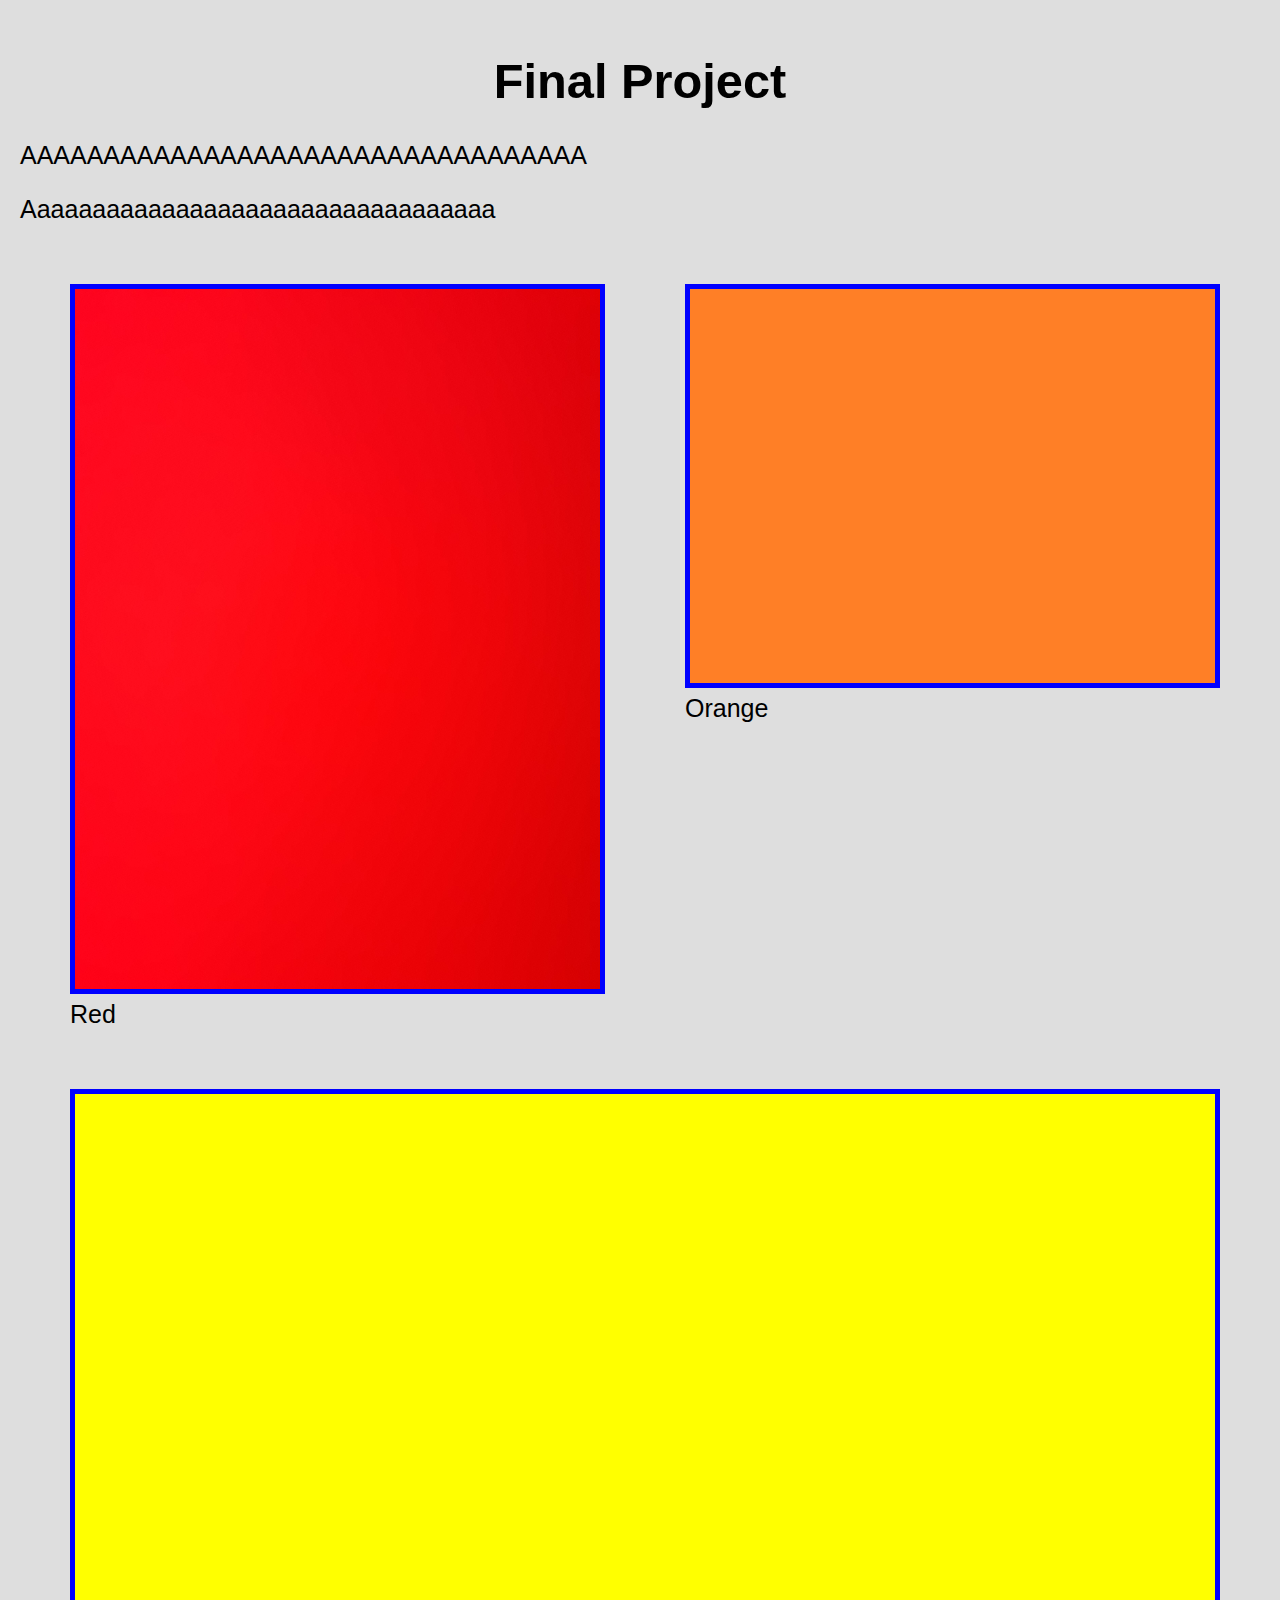
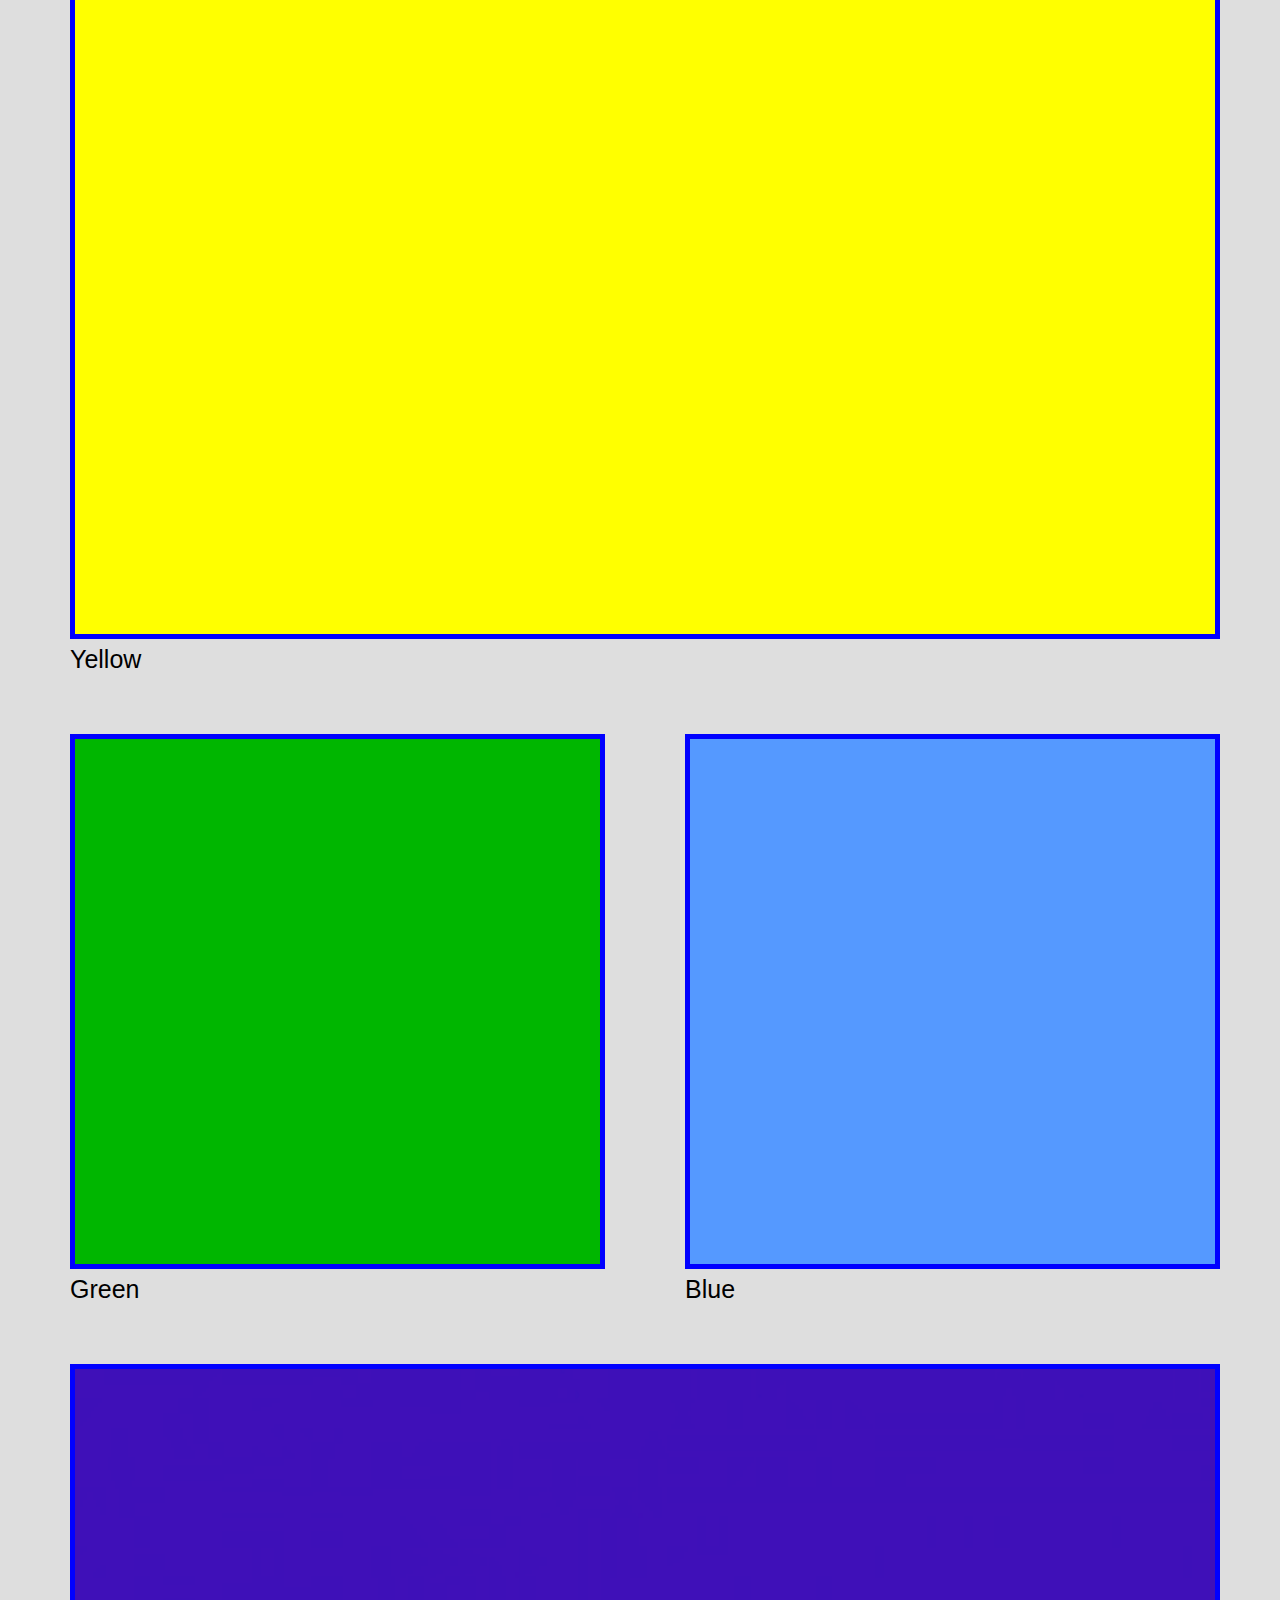
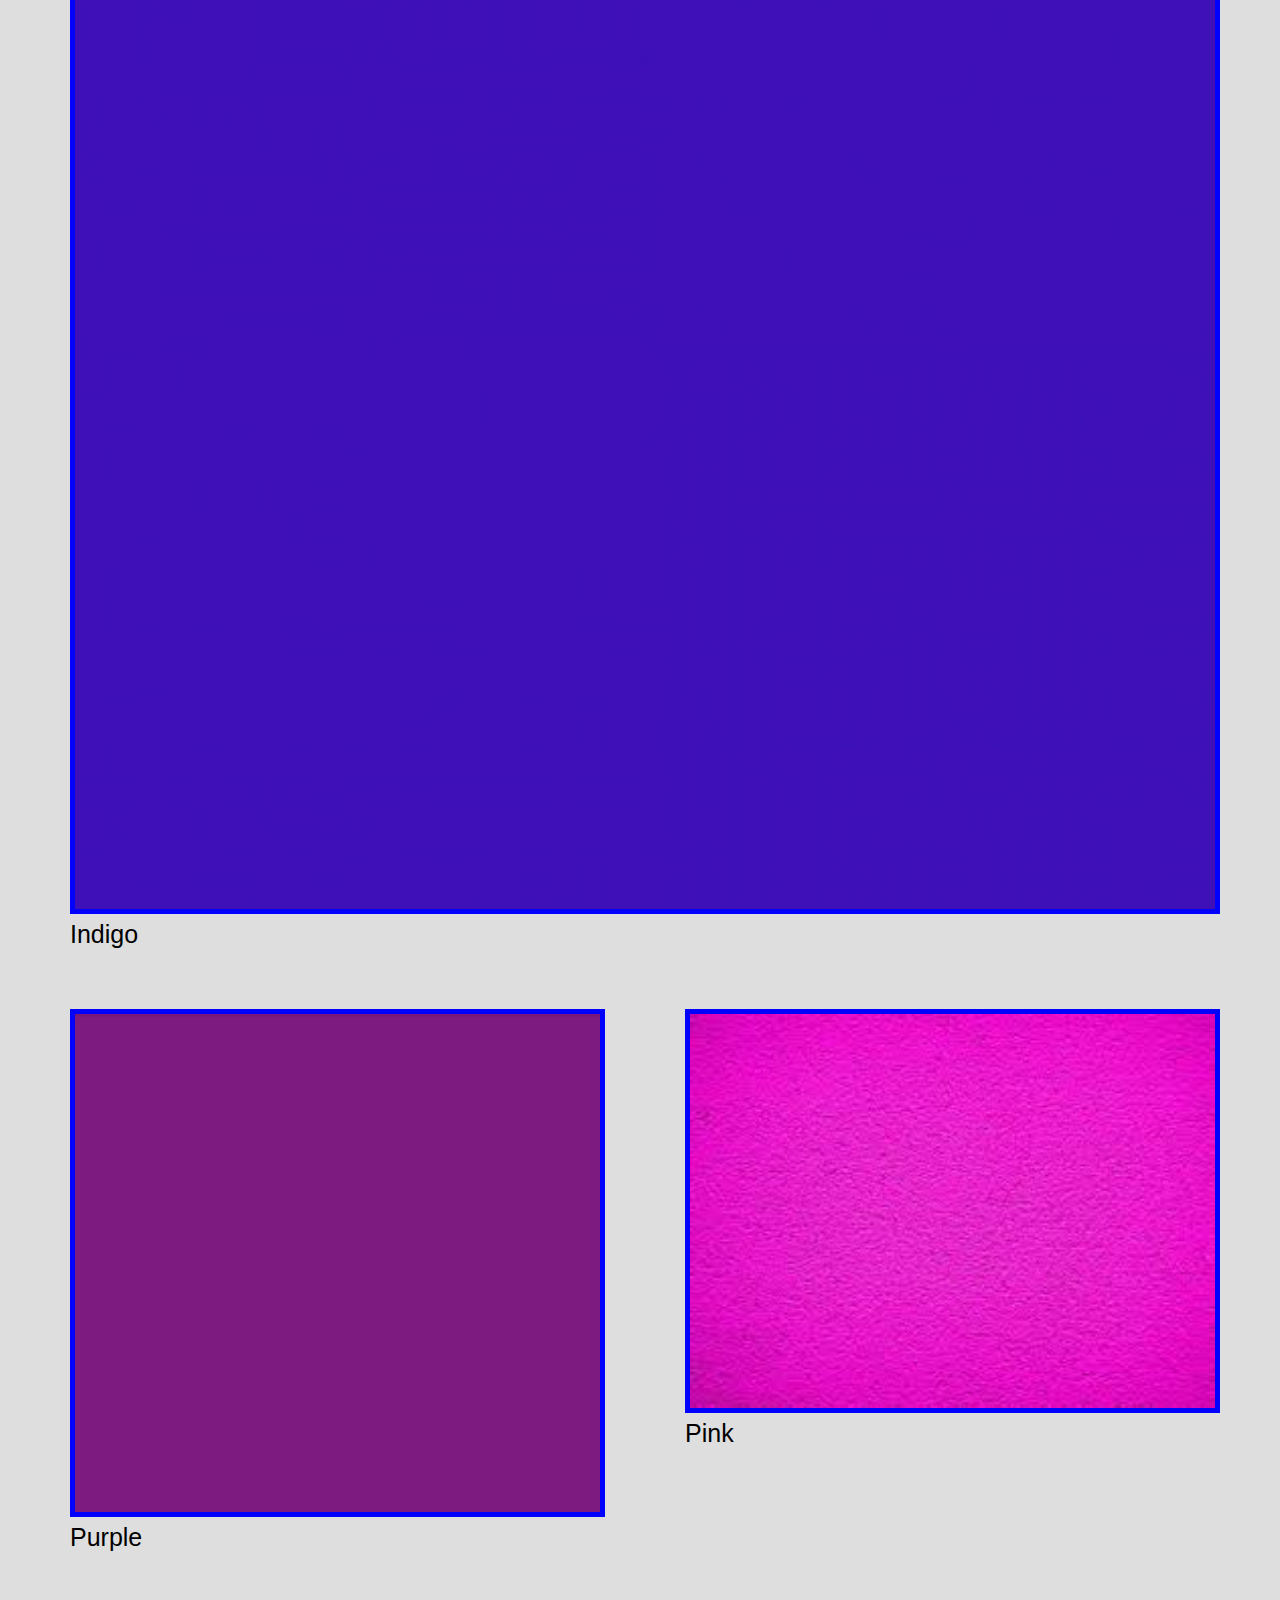
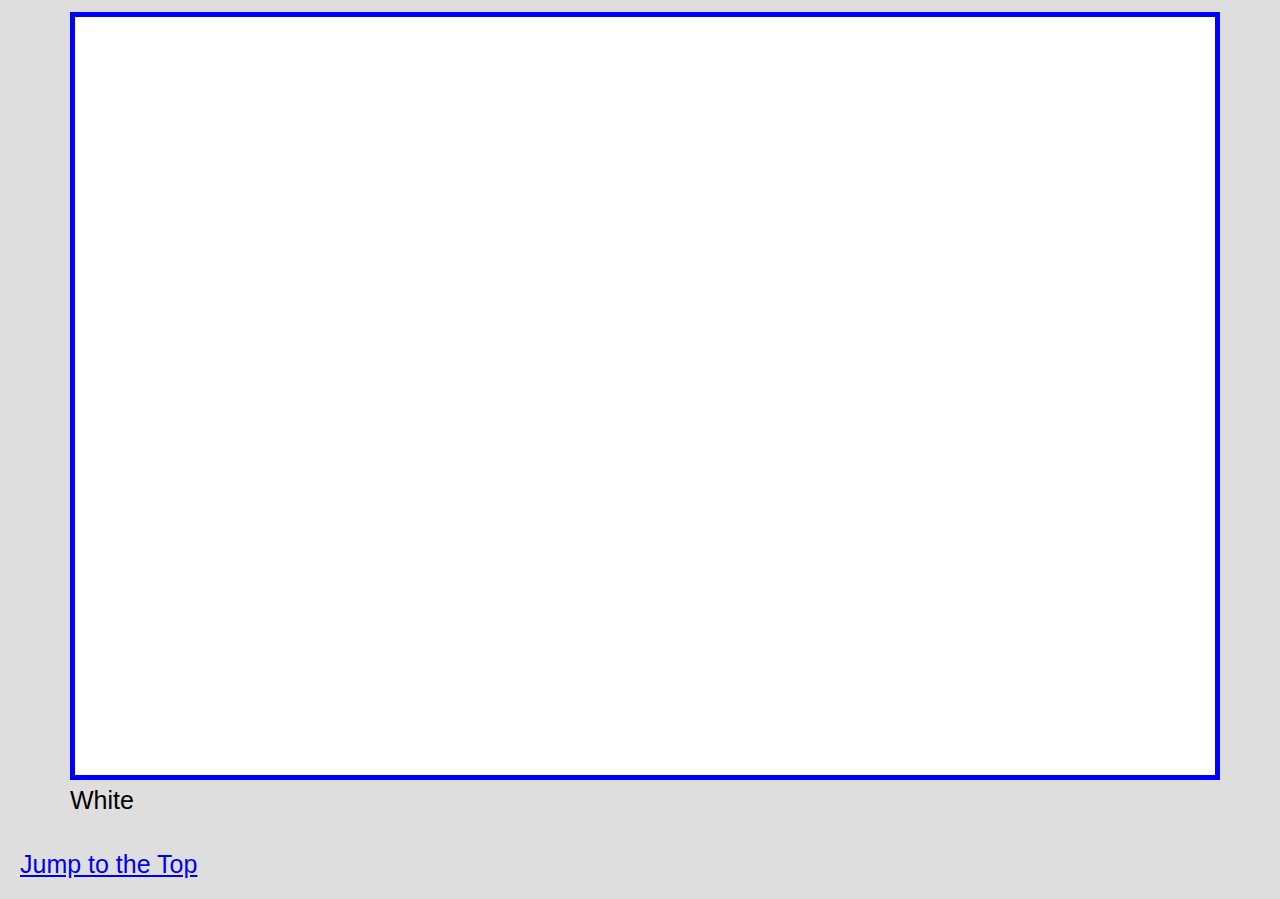
<file: finalproject/index.html>
<!DOCTYPE html>
<html lang="en">

<head>
  <meta charset="UTF-8">
  <meta http-equiv="X-UA-Compatible" content="IE=edge">
  <meta name="viewport" content="width=device-width, initial-scale=1.0">
  <title>Final Project</title>
  <link rel="stylesheet" href="css/style.css">
</head>

<body>
  <header>
    <h1 id="top">Final Project</h1>
  </header>

  <main>
    <p>AAAAAAAAAAAAAAAAAAAAAAAAAAAAAAAAAA</p>

    <p>Aaaaaaaaaaaaaaaaaaaaaaaaaaaaaaaaaa</p>
    
    <div class = "grid">
        <figure>
        <img src="images/Red.jpeg" alt="Red" width="200">
        <figcaption>Red</figcaption>
        </figure>
        <figure>
        <img src="images/Orange.png" alt="Orange" width="200">
        <figcaption>Orange</figcaption>
        </figure>
        <figure>
        <img src="images/Yellow.png" alt="Yellow" width="200">
        <figcaption>Yellow</figcaption>
        </figure>
        <figure>
        <img src="images/Green.png" alt="Green" width="200">
        <figcaption>Green</figcaption>
        </figure>
        <figure>
        <img src="images/Blue.png" alt="Blue" width="200">
        <figcaption>Blue</figcaption>
        </figure>
        <figure>
        <img src="images/Indigo.jpeg" alt="Indigo" width="200">
        <figcaption>Indigo</figcaption>
        </figure>
        <figure>
        <img src="images/Purple.png" alt="Purple" width="200">
        <figcaption>Purple</figcaption>
        </figure>
        <figure>
        <img src="images/Pink.jpeg" alt="Pink" width="200">
        <figcaption>Pink</figcaption>
        </figure>
        <figure>
        <img src="images/White.png" alt="White" width="200">
        <figcaption>White</figcaption>
        </figure>
    </div>
  </main>

  <footer>
    <a href="#top">Jump to the Top</a>
  </footer>
</body>

</html>

<!---->
</file>
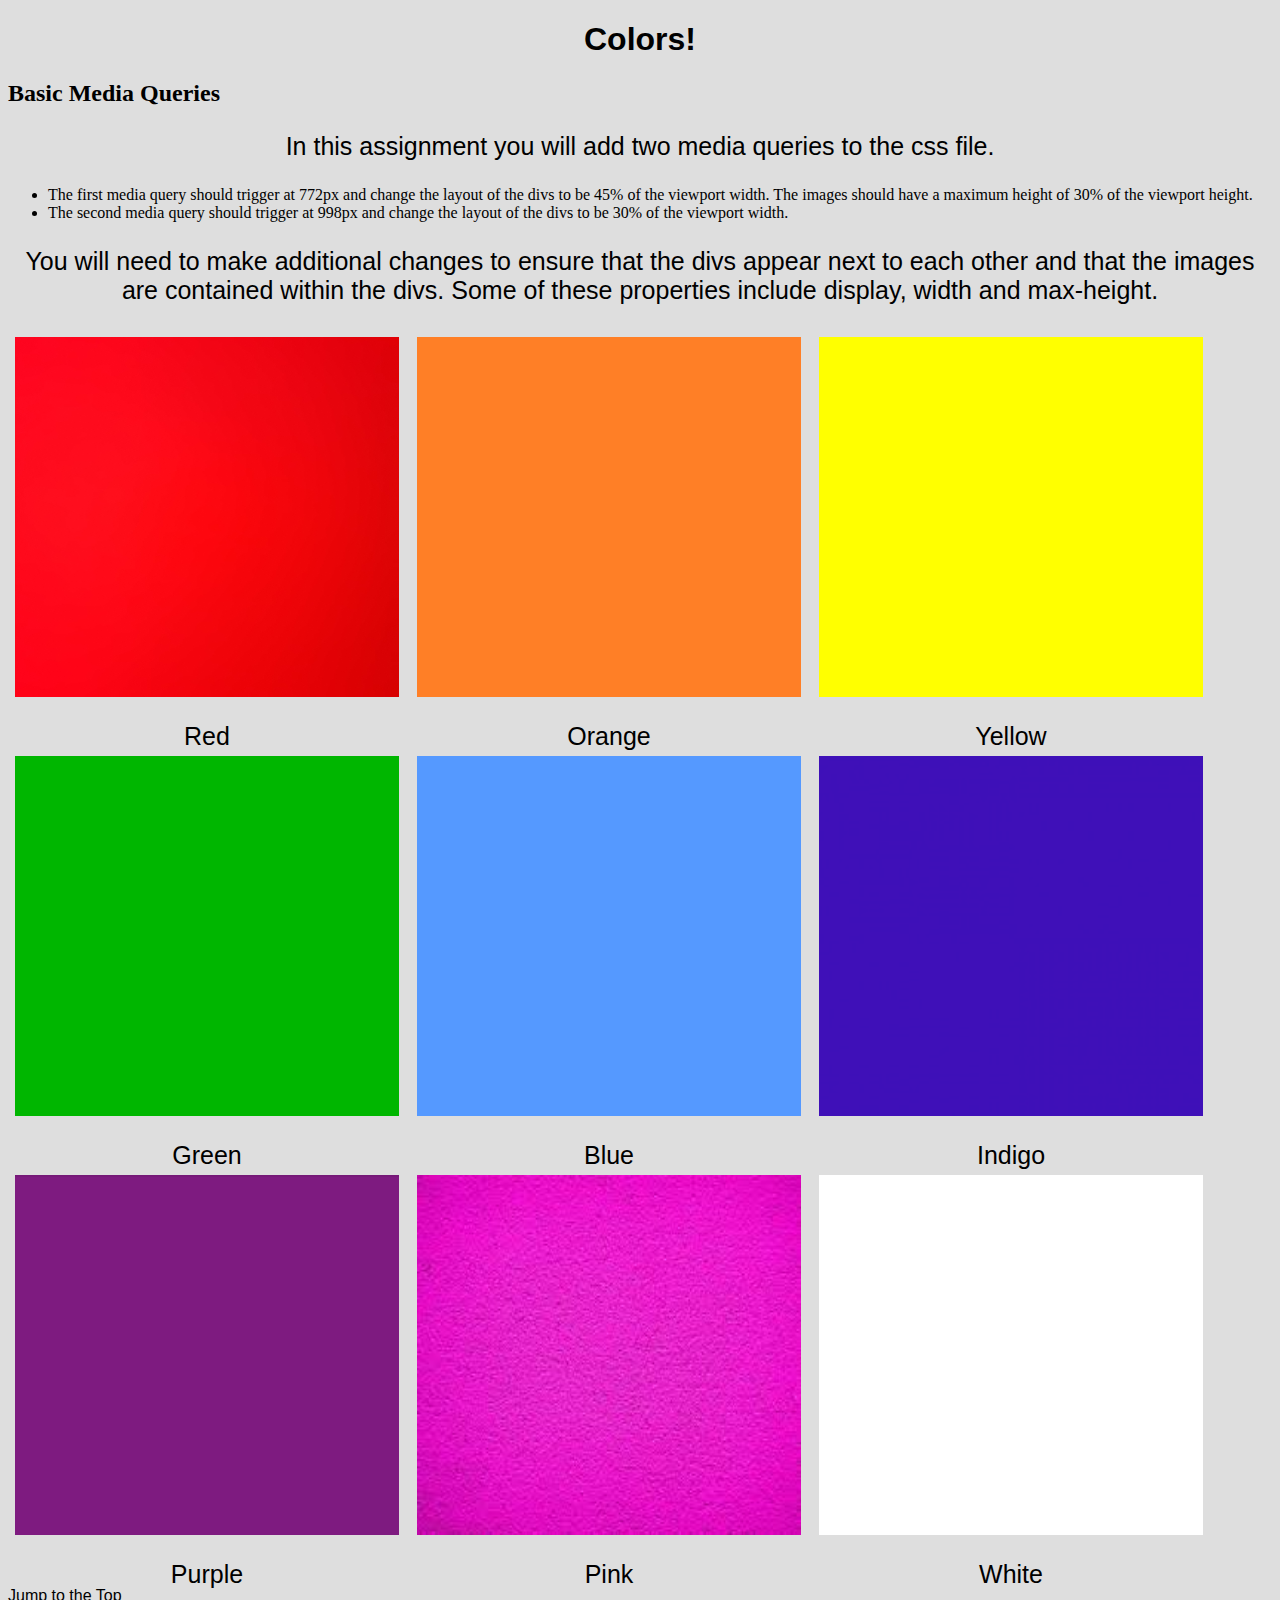
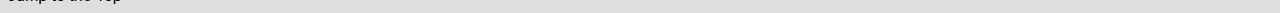
<file: responsive_design/index.html>
<!DOCTYPE html>
<html lang="en">

<head>
  <meta charset="UTF-8">
  <meta http-equiv="X-UA-Compatible" content="IE=edge">
  <meta name="viewport" content="width=device-width, initial-scale=1.0">
  <title>Colors</title>
  <link rel="stylesheet" href="css/style.css">
</head>

<body>
  <header>
    <h1 id="top">Colors!</h1>
  </header>

  <main>
    <h2>Basic Media Queries</h2>
    <p>In this assignment you will add two media queries to the css file.</p>
    <ul>
      <li>The first media query should trigger at 772px and change the layout of the divs to be 45% of the viewport width. The images should have a maximum height of 30% of the viewport height.</li>

      <li>The second media query should trigger at 998px and change the layout of the divs to be 30% of the viewport width.</li>
    </ul>
    <p>You will need to make additional changes to ensure that the divs appear next to each other and that the images are contained within the divs.  Some of these properties include display, width and max-height.</p>

    <div>
      <img src="images/Red.jpeg" alt="Red" width="200">
      <p class = "label">Red</p>
    </div>
    <div>
      <img src="images/Orange.png" alt="Orange" width="200">
      <p class = "label">Orange</p>
    </div>
    <div>
      <img src="images/Yellow.png" alt="Yellow" width="200">
      <p class = "label">Yellow</p>
    </div>
    <div>
      <img src="images/Green.png" alt="Green" width="200">
      <p class = "label">Green</p>
    </div>
    <div>
      <img src="images/Blue.png" alt="Blue" width="200">
      <p class = "label">Blue</p>
    </div>
    <div>
      <img src="images/Indigo.jpeg" alt="Indigo" width="200">
      <p class = "label">Indigo</p>
    </div>
    <div>
      <img src="images/Purple.png" alt="Purple" width="200">
      <p class = "label">Purple</p>
    </div>
    <div>
      <img src="images/Pink.jpeg" alt="Pink" width="200">
      <p class = "label">Pink</p>
    </div>
    <div>
      <img src="images/White.png" alt="White" width="200">
      <p class = "label">White</p>
    </div>
    </div>
  </main>

  <footer>
    <a href="#top">Jump to the Top</a>
  </footer>
</body>

</html>
</file>
<file: finalproject/css/style.css>
html{
    scroll-behavior: smooth;
}
body {
    background-color: #dedede;
    padding: 5px;
    margin: 15px;
    font-size: 25px;
    font-family:Arial, sans-serif;
}

h1 {
    text-align: center;
    font-family:Arial, sans-serif;
    font-size: 1.95em;
}

h2{
    text-align:center;
  }

li{
    margin-top: 20px;
}

img{
    border: 5px solid blue;
    border-radius: 35px;
    width: 100%;
  }

.label{
    text-align: center;
    font-family: 'Gill Sans', 'Gill Sans MT', Calibri, 'Trebuchet MS', sans-serif;
}

.grid{
    display: grid;
    grid-template-columns: 1fr;
    gap: 10px;
    padding: 10px;
}

@media screen and (min-width: 772px) {
    .grid {
        grid-template-columns: repeat(2, 1fr);
    }
    .grid img {
        border-radius: 50%;
    }
    .grid figure:last-child {
        grid-column: span 2;
    }
}

@media screen and (min-width: 992px) {
    .grid {
        grid-template-columns: repeat(2, 1fr);
    } 

    .grid figure:nth-child(3n) {
        grid-column: span 2;
    }

    .grid img {
        border-radius: 0;
    }
}

@media (prefers-reduced-motion: reduce) {
  html {
    scroll-behavior: auto;
  }
}

@media (prefers-color-scheme: dark) {
  .grid figure {
    background-color: #201e1e;
    color: #f8e36d;
  }

  .grid img {
    border-color: black;
  }
}
</file>
<file: responsive_design/css/style.css>
body {
    background-color: #dedede;
}

h1 {
    text-align: center;
    font-family:Arial, sans-serif;
    font-size: 32px;
}

a {
    color: #000;
    text-decoration: none;
    font-family:Arial, sans-serif;
}

p {
   font-size: 25px;
   font-family:Arial, sans-serif;
}

img{
  width:100%;
}


p{
  text-align:center;
}

div img{
    width:150px;
    height: 150px;
    display:block;
    margin:auto;
}

div{
  display: inline-block;
  width: 24%;
  margin: 5px;
  padding: 2px;
}

@media screen and (min-width: 772px) {
    div {
        width: 45vw;
        height: 30vh;
    }

    div img {
        width: 100%;
        height: 100%;
    }
}

@media screen and (min-width: 998px) {
    div {
    width: 30vw;
    height: 40vh;
  }

  div img {
    width: 100%;
    height: 100%;
  }
}



























/* 
main {
    border: 5px #000 solid;
    margin: 10px;
}
 */
/* 

.container {
    display: grid;
    grid-template-columns: 1fr;
    justify-items: center;
}
 */
/* img{
    width: 200px;
    height: 200px;
    padding: 5px;
} */

/* .child {
    position: relative;
    display: inline-block;
    border: 5px black solid;
    margin: 5px;
    border-radius: 5px;
} */

/* 

.label {
    display: none;
    position: absolute;
    top: 40%;
    left: 40%;
} */
/* 
.button {
    display: inline-block;
    border: 2px solid #000;
    padding: 5px;
    border-radius: 25px;
}
 */
/* 
.button:hover {
    background-color:#fff;
} */

/* 
footer {
    display: flex;
    justify-content: center;
} */

/* 
header {
    border-radius: 5px;
    border: 5px #000 solid;
    margin: 10px;
} */

/* 
.label {
    display: none;
    position: absolute;
    top: 40%;
    left: 40%;
} */
/* 
.child:hover .label {
    display: block;
} */
</file>
